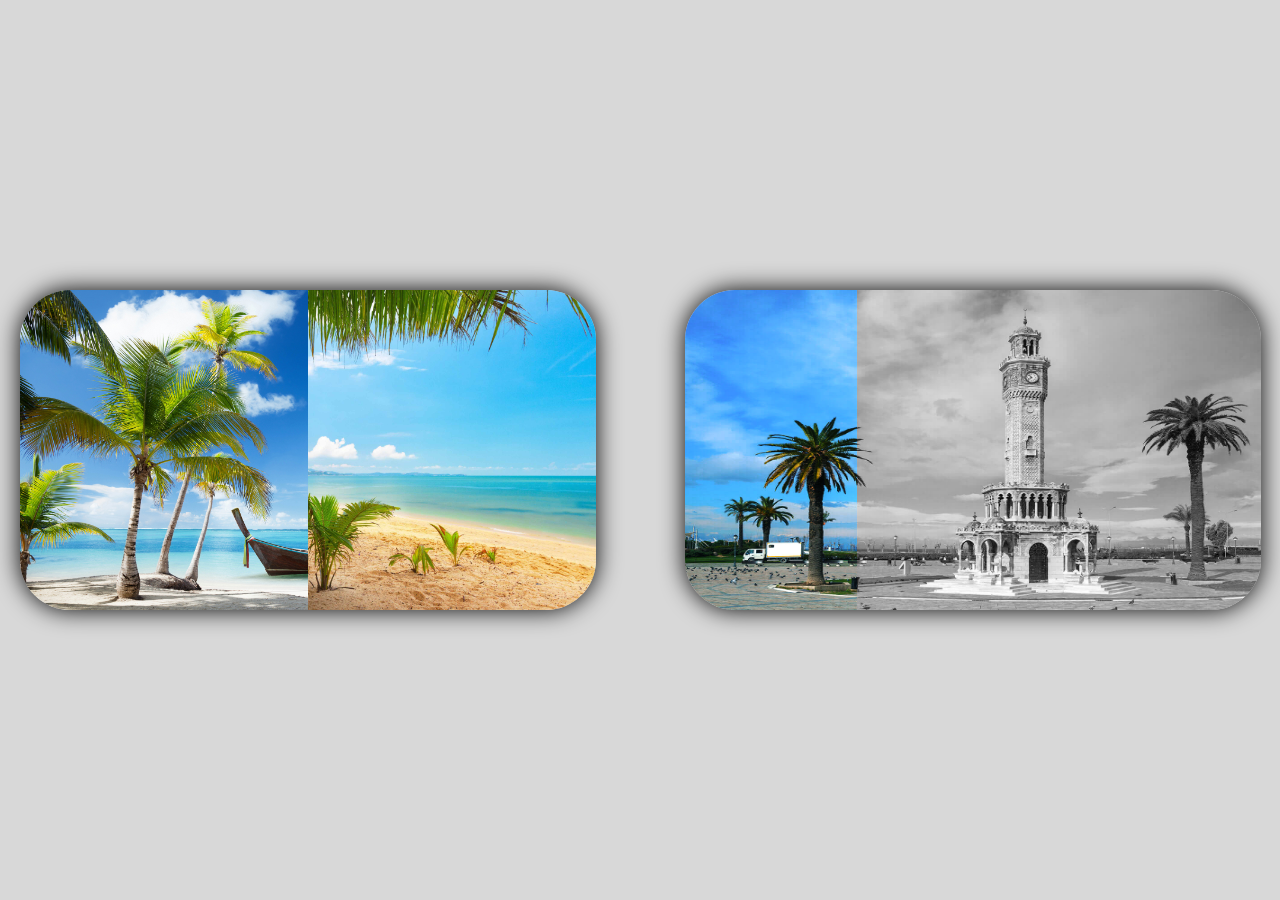
<file: before-after/index.html>
<!DOCTYPE html>
<html>
<head>
	<title>Before After Image Slider</title>
	<link rel="stylesheet" type="text/css" href="./style.css">
</head>
<body>

<div class="parent">

  <div class="before">
    <img src="./before-1.jpg">
  </div>

  <div class="after">
    <img src="./after-1.jpg">
  </div>
  
</div>

<div class="parent" limit="10" start="30">

  <div class="before">
    <img src="./before-2.jpg">
  </div>

  <div class="after">
    <img src="./after-2.jpg">
  </div>
  
</div>
	<script type="text/javascript" src="./app.js"></script>
	<script type="text/javascript">slider();</script>
</body>
</html>
</file>
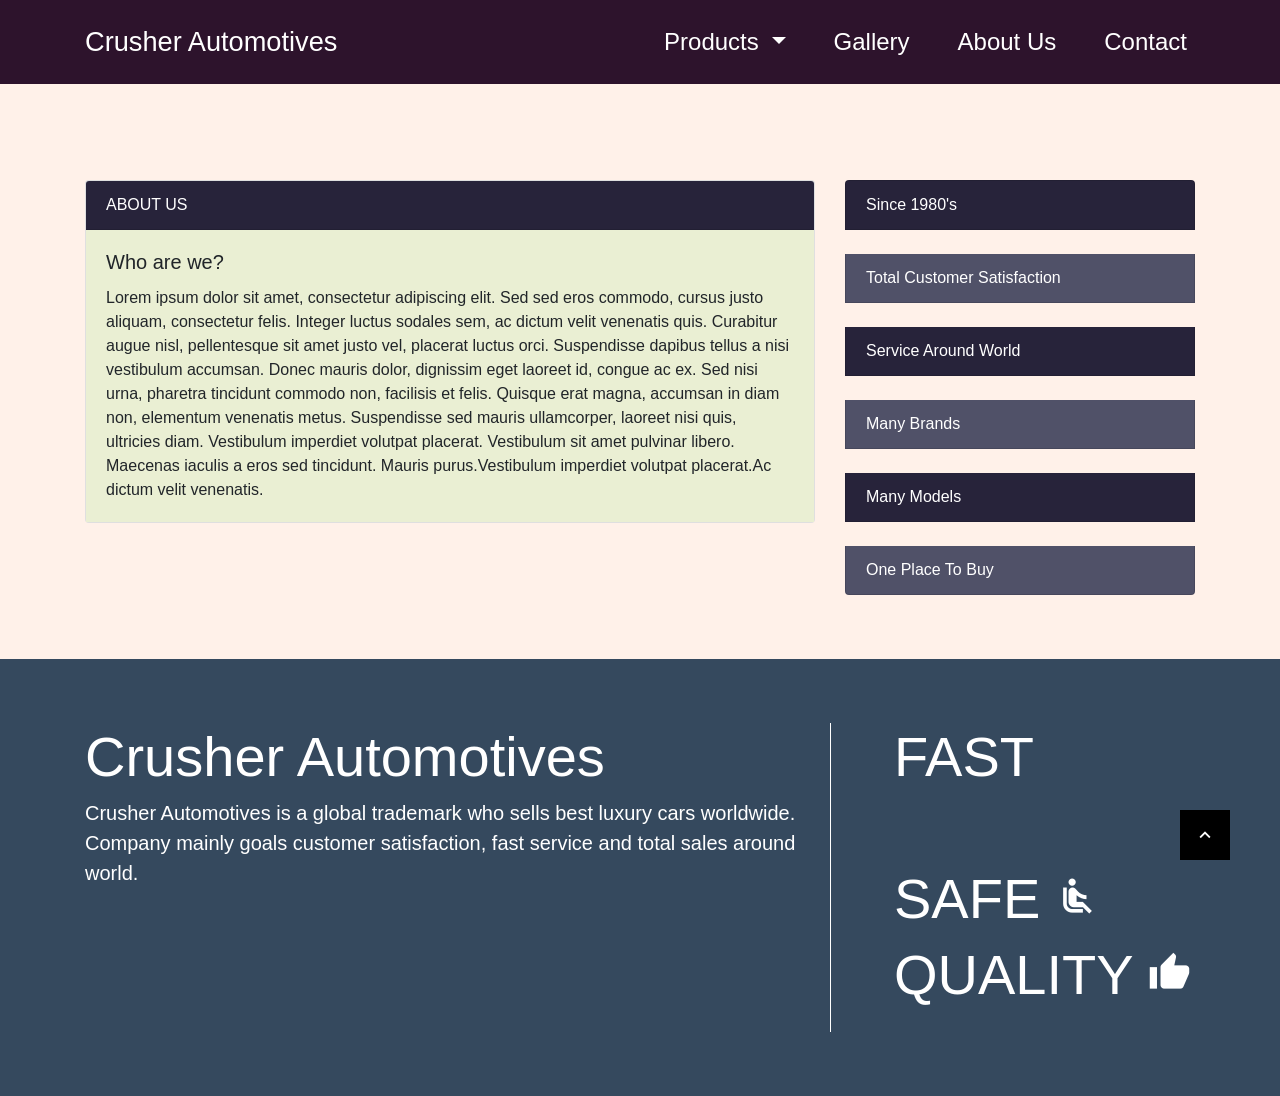
<file: car-gallery/aboutus.html>
<!doctype html>
<html lang="tr">
  <head>
    <!-- Required meta tags -->
    <meta charset="utf-8">
    <meta name="viewport" content="width=device-width, initial-scale=1, shrink-to-fit=no">

    <!-- Bootstrap CSS -->
    <link rel="stylesheet" href="https://stackpath.bootstrapcdn.com/bootstrap/4.4.1/css/bootstrap.min.css" integrity="sha384-Vkoo8x4CGsO3+Hhxv8T/Q5PaXtkKtu6ug5TOeNV6gBiFeWPGFN9MuhOf23Q9Ifjh" crossorigin="anonymous">
    <link href="https://fonts.googleapis.com/icon?family=Material+Icons" rel="stylesheet">


    <title>Crusher Automotives</title>


    <style>

    .navbarcolor{
      background-color: #2d132c;
    }

    body{
      background-color: #fff1e9;
    }
    html{
      scroll-behavior:smooth;
    }
    .backof-carousel{
      background-color: #EAEFD3;
    }
    .bg-midpurple{
      background-color: #505168;

    }
    .bg-cards{
      background-color: #35495e;
    }
    .bg-card-under{
      background-color: #5f6caf;
    }
    .bg-footer{
      background-color: #35495e;
    }
    .bg-navyblue{
      background-color: #1b262c;
    }
    .icon-sizer{
      font-size: 2.7rem;
    }
    .nav-font-sizer{
      font-size: 1.5rem;
    }
    .nav-head-font-sizer{
      font-size: 1.7rem;
    }
    .dpd-menu-hover{
      color:white;
    }
    .dpd-menu-hover:hover{
      color: black;
      text-decoration: none;
    }
    .list-lighter{
      background-color: #505168;
    }
    .list-darker{
      background-color: #27233A;
    }
    .list-lighter:hover{
      background-color: #27233A;
    }
    .list-darker:hover{
      background-color: #505168;
    }
    .bg-image{
      background-image:url("https://images.wallpaperscraft.com/image/ferrari_red_cars_sport_95424_1920x1080.jpg");
      background-repeat:no-repeat;
      background-position:center;
      background-size:cover;
      background-attachment: fixed;

    }
    .gotopbtn{
      position:fixed;
      width:50px;
      height:50px;
      background: black;
      bottom: 40px;
      right:50px;
      text-decoration:none;
      text-align:center;
      line-height:50px;
      color:white;
      font-size:22px;
    }
    @media (min-width: 768px) {
  .collapse.dont-collapse-sm {
    display: block;
    height: auto !important;
    visibility: visible;
  }
}




    /*
    .card-text-change:hover{
      color:white;
      background-color: black;
      transition: 1s ease;
      border:none;
    }
    */

    </style>


  </head>
  <body>

      <a  href="#" <i class="material-icons gotopbtn  "> keyboard_arrow_up </i> </a>
          <nav class="navbar navbar-dark navbar-expand-lg text-white navbarcolor sticky-top">
           <div class="container py-2 nav-font-sizer">
            <a href="index.html" class="navbar-brand nav-head-font-sizer"> Crusher Automotives </a>

            <button type="button" class="navbar-toggler" data-toggle="collapse" data-target="#navbar-gallery" aria-controls="navbar-gallery">
                <span class="navbar-toggler-icon"> </span>
            </button>


            <div class="collapse navbar-collapse" id="navbar-gallery">
                <ul class="navbar-nav ml-auto ">

                  <li class="nav-item px-3 dropdown">
                      <a href="#" class="nav-link text-white dropdown-toggle"  id="navbarDropdown" role="button" data-toggle="dropdown" aria-haspopup="true" aria-expanded="false"> Products </a>
                      <div class="dropdown-menu navbarcolor" aria-labelledby="navbarDropdown">
                      <a class="dropdown-item dpd-menu-hover " href="bentley.html">Bentley</a>
                      <a class="dropdown-item dpd-menu-hover" href="astonmartin.html">Aston Martin</a>
                      <a class="dropdown-item dpd-menu-hover" href="bugatti.html">Bugatti</a>
                  </li>

                  <li class="nav-item px-3">
                    <a href="gallery.html" class="nav-link text-white"> Gallery </a>
                  </li>
                  <li class="nav-item px-3">
                    <a href="aboutus.html" class="nav-link text-white"> About Us </a>
                  </li>
                  <li class="nav-item pl-3">
                    <a href="contact.html" class="nav-link text-white"> Contact </a>
                  </li>
               </ul>
             </div>

            </div>

          </nav>

<div class="bg-image p-5">
          <aboutus>


              <div class="container">
                <div class="row">
                  <div class="col-xl-8 col-lg-5">


                    <button class="btn text-white d-xl-none d-lg-none d-md-none bg-footer" type="button" data-toggle="collapse" data-target="#collapseAboutUs" aria-expanded="false" aria-controls="collapseExample">
                      About Us
                                <i class="material-icons">
                              keyboard_arrow_down
                              </i>
                    </button>



                      <div class="card mt-5 collapse dont-collapse-sm" id="collapseAboutUs">

                          <div class="card-header  list-darker text-white">
                            ABOUT US
                            </div>
                                <div class="card-body backof-carousel"</div>
                                      <h5 class="card-title">Who are we?</h5>
                                      <p class="card-text">Lorem ipsum dolor sit amet, consectetur adipiscing elit. Sed sed eros commodo, cursus justo aliquam, consectetur felis. Integer luctus sodales sem, ac dictum velit venenatis quis. Curabitur augue nisl, pellentesque sit amet justo vel, placerat luctus orci. Suspendisse dapibus tellus a nisi vestibulum accumsan. Donec mauris dolor, dignissim eget laoreet id, congue ac ex. Sed nisi urna, pharetra tincidunt commodo non, facilisis et felis. Quisque erat magna, accumsan in diam non, elementum venenatis metus. Suspendisse sed mauris ullamcorper, laoreet nisi quis, ultricies diam. Vestibulum imperdiet volutpat placerat. Vestibulum sit amet pulvinar libero. Maecenas iaculis a eros sed tincidunt. Mauris purus.Vestibulum imperdiet volutpat placerat.Ac dictum velit venenatis.</p>
                            </div>

                      </div>







                    </div>
                    <div class="col-xl-4 col-lg-7 mt-5">

                      <ul class="list-group text-white">
                         <li class="list-group-item  list-darker">
                           Since 1980's
                         </li>

                         <li class="list-group-item mt-4 list-lighter">
                           Total Customer Satisfaction
                         </li>

                         <li class="list-group-item mt-4 list-darker">
                           Service Around World
                         </li>

                         <li class="list-group-item mt-4 list-lighter">
                           Many Brands
                         </li>

                         <li class="list-group-item mt-4 list-darker">
                           Many Models
                         </li>

                         <li class="list-group-item mt-4 mb-3 list-lighter">
                           One Place To Buy
                         </li>


                      </ul>

                    </div>
                </div>

              </div>


















            </aboutus>
</div>

          <footer>

            <div class="jumbotron jumbotron-fluid bg-footer mb-0 sticky-bottom mt-0">
              <div class="container text-white">
                <div class="row">
                  <div class="col-8">
                    <h1 class="display-4">Crusher Automotives </h1>
                    <p class="lead">Crusher Automotives is a global trademark who sells best luxury cars worldwide. Company mainly goals customer satisfaction, fast service and total sales around world.</p>
                  </div>
                  <div class="col-4 d-none d-lg-block d-xl-block">

                      <div class="row border border-white border-right-0 border-top-0 border-bottom-0 pb-3">

                        <div class="col-12">
                          <h2 class="display-4 ml-5">
                           FAST
                            <i class="material-icons icon-sizer">
                                      offline_bolt
                            </i>
                          </h2>
                        </div>

                          <div class="col-12">
                            <h2 class="display-4 ml-5"> SAFE
                              <i class="material-icons icon-sizer">
                                airline_seat_recline_normal
                              </i>
                            </h2>
                          </div>

                        <div class="col-12">
                          <h2 class="display-4 ml-5"> QUALITY
                            <i class="material-icons icon-sizer">thumb_up
                            </i>
                          </h2>
                          </div>
                       </div>

                  </div>
                </div>
              </div>
            </div>

          </footer>



    <script src="https://code.jquery.com/jquery-3.4.1.slim.min.js" integrity="sha384-J6qa4849blE2+poT4WnyKhv5vZF5SrPo0iEjwBvKU7imGFAV0wwj1yYfoRSJoZ+n" crossorigin="anonymous"></script>
    <script src="https://cdn.jsdelivr.net/npm/popper.js@1.16.0/dist/umd/popper.min.js" integrity="sha384-Q6E9RHvbIyZFJoft+2mJbHaEWldlvI9IOYy5n3zV9zzTtmI3UksdQRVvoxMfooAo" crossorigin="anonymous"></script>
    <script src="https://stackpath.bootstrapcdn.com/bootstrap/4.4.1/js/bootstrap.min.js" integrity="sha384-wfSDF2E50Y2D1uUdj0O3uMBJnjuUD4Ih7YwaYd1iqfktj0Uod8GCExl3Og8ifwB6" crossorigin="anonymous"></script>
  </body>
</html>
</file>
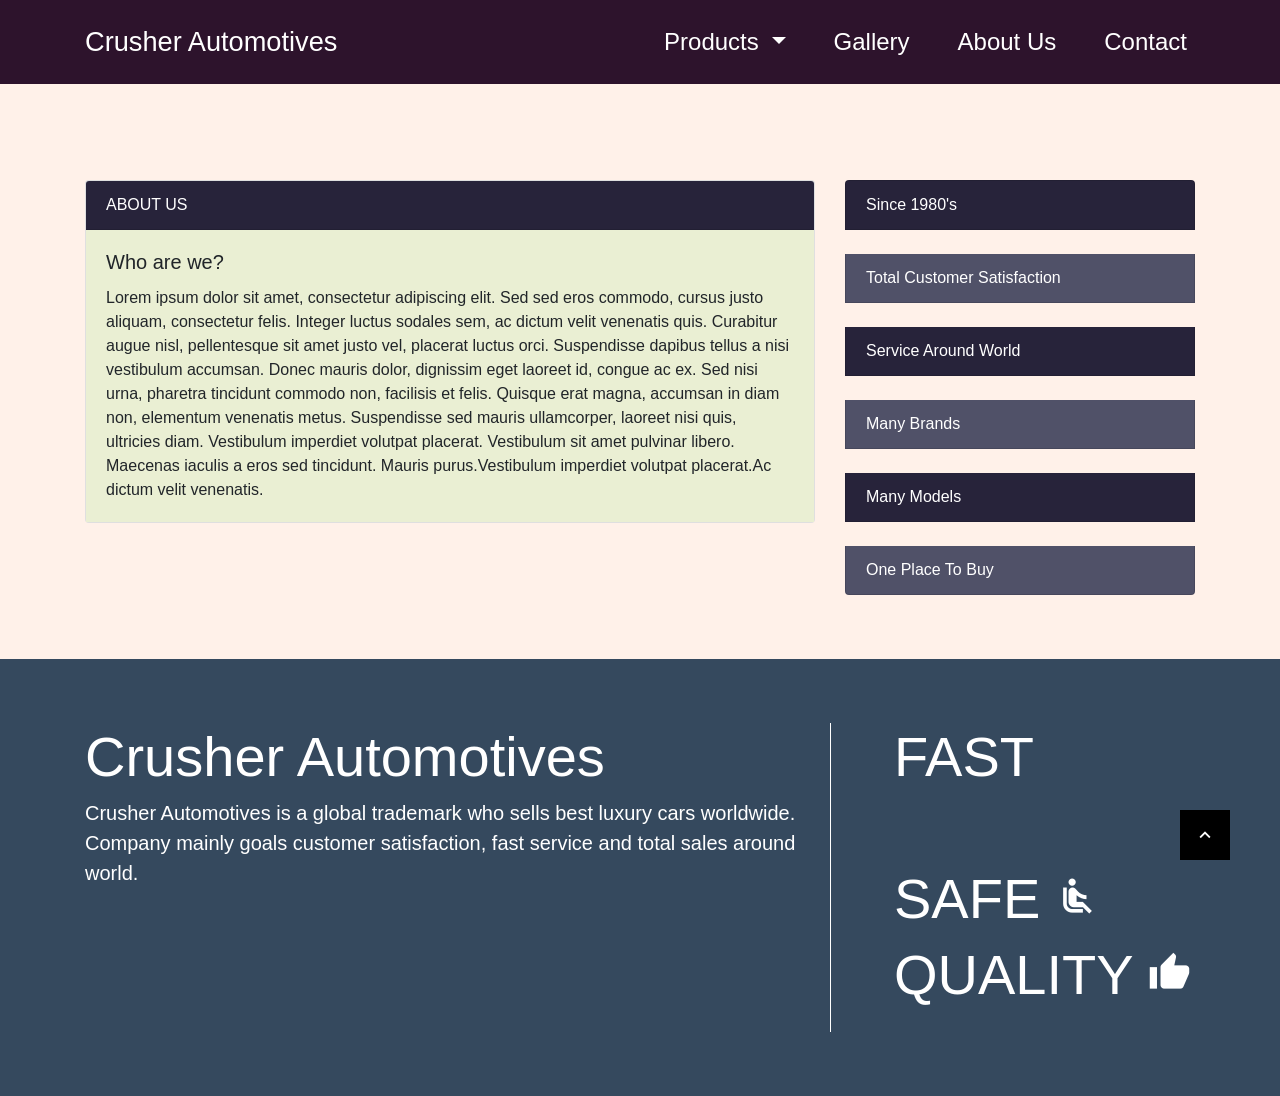
<file: car-gallery/aboutus/aboutus.html>
<!doctype html>
<html lang="tr">
  <head>
    <!-- Required meta tags -->
    <meta charset="utf-8">
    <meta name="viewport" content="width=device-width, initial-scale=1, shrink-to-fit=no">

    <!-- Bootstrap CSS -->
    <link rel="stylesheet" href="https://stackpath.bootstrapcdn.com/bootstrap/4.4.1/css/bootstrap.min.css" integrity="sha384-Vkoo8x4CGsO3+Hhxv8T/Q5PaXtkKtu6ug5TOeNV6gBiFeWPGFN9MuhOf23Q9Ifjh" crossorigin="anonymous">
    <link href="https://fonts.googleapis.com/icon?family=Material+Icons" rel="stylesheet">


    <title>Crusher Automotives</title>


    <style>

    .navbarcolor{
      background-color: #2d132c;
    }

    body{
      background-color: #fff1e9;
    }
    html{
      scroll-behavior:smooth;
    }
    .backof-carousel{
      background-color: #EAEFD3;
    }
    .bg-midpurple{
      background-color: #505168;

    }
    .bg-cards{
      background-color: #35495e;
    }
    .bg-card-under{
      background-color: #5f6caf;
    }
    .bg-footer{
      background-color: #35495e;
    }
    .bg-navyblue{
      background-color: #1b262c;
    }
    .icon-sizer{
      font-size: 2.7rem;
    }
    .nav-font-sizer{
      font-size: 1.5rem;
    }
    .nav-head-font-sizer{
      font-size: 1.7rem;
    }
    .dpd-menu-hover{
      color:white;
    }
    .dpd-menu-hover:hover{
      color: black;
      text-decoration: none;
    }
    .list-lighter{
      background-color: #505168;
    }
    .list-darker{
      background-color: #27233A;
    }
    .list-lighter:hover{
      background-color: #27233A;
    }
    .list-darker:hover{
      background-color: #505168;
    }
    .bg-image{
      background-image:url("https://images.wallpaperscraft.com/image/ferrari_red_cars_sport_95424_1920x1080.jpg");
      background-repeat:no-repeat;
      background-position:center;
      background-size:cover;
      background-attachment: fixed;

    }
    .gotopbtn{
      position:fixed;
      width:50px;
      height:50px;
      background: black;
      bottom: 40px;
      right:50px;
      text-decoration:none;
      text-align:center;
      line-height:50px;
      color:white;
      font-size:22px;
    }
    @media (min-width: 768px) {
  .collapse.dont-collapse-sm {
    display: block;
    height: auto !important;
    visibility: visible;
  }
}




    /*
    .card-text-change:hover{
      color:white;
      background-color: black;
      transition: 1s ease;
      border:none;
    }
    */

    </style>


  </head>
  <body>

      <a  href="#" <i class="material-icons gotopbtn  "> keyboard_arrow_up </i> </a>
          <nav class="navbar navbar-dark navbar-expand-lg text-white navbarcolor sticky-top">
           <div class="container py-2 nav-font-sizer">
            <a href="/index.html" class="navbar-brand nav-head-font-sizer"> Crusher Automotives </a>

            <button type="button" class="navbar-toggler" data-toggle="collapse" data-target="#navbar-gallery" aria-controls="navbar-gallery">
                <span class="navbar-toggler-icon"> </span>
            </button>


            <div class="collapse navbar-collapse" id="navbar-gallery">
                <ul class="navbar-nav ml-auto ">

                  <li class="nav-item px-3 dropdown">
                      <a href="#" class="nav-link text-white dropdown-toggle"  id="navbarDropdown" role="button" data-toggle="dropdown" aria-haspopup="true" aria-expanded="false"> Products </a>
                      <div class="dropdown-menu navbarcolor" aria-labelledby="navbarDropdown">
                      <a class="dropdown-item dpd-menu-hover " href="/products/bentley.html">Bentley</a>
                      <a class="dropdown-item dpd-menu-hover" href="/products/astonmartin.html">Aston Martin</a>
                      <a class="dropdown-item dpd-menu-hover" href="/products/bugatti.html">Bugatti</a>
                  </li>

                  <li class="nav-item px-3">
                    <a href="/gallery/gallery.html" class="nav-link text-white"> Gallery </a>
                  </li>
                  <li class="nav-item px-3">
                    <a href="/aboutus/aboutus.html" class="nav-link text-white"> About Us </a>
                  </li>
                  <li class="nav-item pl-3">
                    <a href="/contact/contact.html" class="nav-link text-white"> Contact </a>
                  </li>
               </ul>
             </div>

            </div>

          </nav>

<div class="bg-image p-5">
          <aboutus>


              <div class="container">
                <div class="row">
                  <div class="col-xl-8 col-lg-5">


                    <button class="btn text-white d-xl-none d-lg-none d-md-none bg-footer" type="button" data-toggle="collapse" data-target="#collapseAboutUs" aria-expanded="false" aria-controls="collapseExample">
                      About Us
                                <i class="material-icons">
                              keyboard_arrow_down
                              </i>
                    </button>



                      <div class="card mt-5 collapse dont-collapse-sm" id="collapseAboutUs">

                          <div class="card-header  list-darker text-white">
                            ABOUT US
                            </div>
                                <div class="card-body backof-carousel"</div>
                                      <h5 class="card-title">Who are we?</h5>
                                      <p class="card-text">Lorem ipsum dolor sit amet, consectetur adipiscing elit. Sed sed eros commodo, cursus justo aliquam, consectetur felis. Integer luctus sodales sem, ac dictum velit venenatis quis. Curabitur augue nisl, pellentesque sit amet justo vel, placerat luctus orci. Suspendisse dapibus tellus a nisi vestibulum accumsan. Donec mauris dolor, dignissim eget laoreet id, congue ac ex. Sed nisi urna, pharetra tincidunt commodo non, facilisis et felis. Quisque erat magna, accumsan in diam non, elementum venenatis metus. Suspendisse sed mauris ullamcorper, laoreet nisi quis, ultricies diam. Vestibulum imperdiet volutpat placerat. Vestibulum sit amet pulvinar libero. Maecenas iaculis a eros sed tincidunt. Mauris purus.Vestibulum imperdiet volutpat placerat.Ac dictum velit venenatis.</p>
                            </div>

                      </div>







                    </div>
                    <div class="col-xl-4 col-lg-7 mt-5">

                      <ul class="list-group text-white">
                         <li class="list-group-item  list-darker">
                           Since 1980's
                         </li>

                         <li class="list-group-item mt-4 list-lighter">
                           Total Customer Satisfaction
                         </li>

                         <li class="list-group-item mt-4 list-darker">
                           Service Around World
                         </li>

                         <li class="list-group-item mt-4 list-lighter">
                           Many Brands
                         </li>

                         <li class="list-group-item mt-4 list-darker">
                           Many Models
                         </li>

                         <li class="list-group-item mt-4 mb-3 list-lighter">
                           One Place To Buy
                         </li>


                      </ul>

                    </div>
                </div>

              </div>


















            </aboutus>
</div>

          <footer>

            <div class="jumbotron jumbotron-fluid bg-footer mb-0 sticky-bottom mt-0">
              <div class="container text-white">
                <div class="row">
                  <div class="col-8">
                    <h1 class="display-4">Crusher Automotives </h1>
                    <p class="lead">Crusher Automotives is a global trademark who sells best luxury cars worldwide. Company mainly goals customer satisfaction, fast service and total sales around world.</p>
                  </div>
                  <div class="col-4 d-none d-lg-block d-xl-block">

                      <div class="row border border-white border-right-0 border-top-0 border-bottom-0 pb-3">

                        <div class="col-12">
                          <h2 class="display-4 ml-5">
                           FAST
                            <i class="material-icons icon-sizer">
                                      offline_bolt
                            </i>
                          </h2>
                        </div>

                          <div class="col-12">
                            <h2 class="display-4 ml-5"> SAFE
                              <i class="material-icons icon-sizer">
                                airline_seat_recline_normal
                              </i>
                            </h2>
                          </div>

                        <div class="col-12">
                          <h2 class="display-4 ml-5"> QUALITY
                            <i class="material-icons icon-sizer">thumb_up
                            </i>
                          </h2>
                          </div>
                       </div>

                  </div>
                </div>
              </div>
            </div>

          </footer>



    <script src="https://code.jquery.com/jquery-3.4.1.slim.min.js" integrity="sha384-J6qa4849blE2+poT4WnyKhv5vZF5SrPo0iEjwBvKU7imGFAV0wwj1yYfoRSJoZ+n" crossorigin="anonymous"></script>
    <script src="https://cdn.jsdelivr.net/npm/popper.js@1.16.0/dist/umd/popper.min.js" integrity="sha384-Q6E9RHvbIyZFJoft+2mJbHaEWldlvI9IOYy5n3zV9zzTtmI3UksdQRVvoxMfooAo" crossorigin="anonymous"></script>
    <script src="https://stackpath.bootstrapcdn.com/bootstrap/4.4.1/js/bootstrap.min.js" integrity="sha384-wfSDF2E50Y2D1uUdj0O3uMBJnjuUD4Ih7YwaYd1iqfktj0Uod8GCExl3Og8ifwB6" crossorigin="anonymous"></script>
  </body>
</html>
</file>
<file: before-after/style.css>
body,
html {
  margin: 0;
  padding: 0;
}

html{
  height: 100vh;
  width: 100vw;
  background-color: #d8d8d8;
}

body{
  display: grid;
  width: 100vw;
  height: 80vh;
  place-items: center;
  grid-template-columns: auto auto;
  grid-column-gap: 50px;
  grid-row-gap: 10px;
  margin-top: 10vh;
}

.parent {
  width: 45vw;
  height: 25vw;
  border-radius: 50px;
  box-shadow: 0 0 25px 0px black;
}

img {
  border-radius: 50px;
}

@media screen and (max-width: 1260px)
{
  body {
    grid-template-columns: auto !important;
  }
  .parent {
  width: 80vw;
  height: 40vw;
  }
}
</file>
